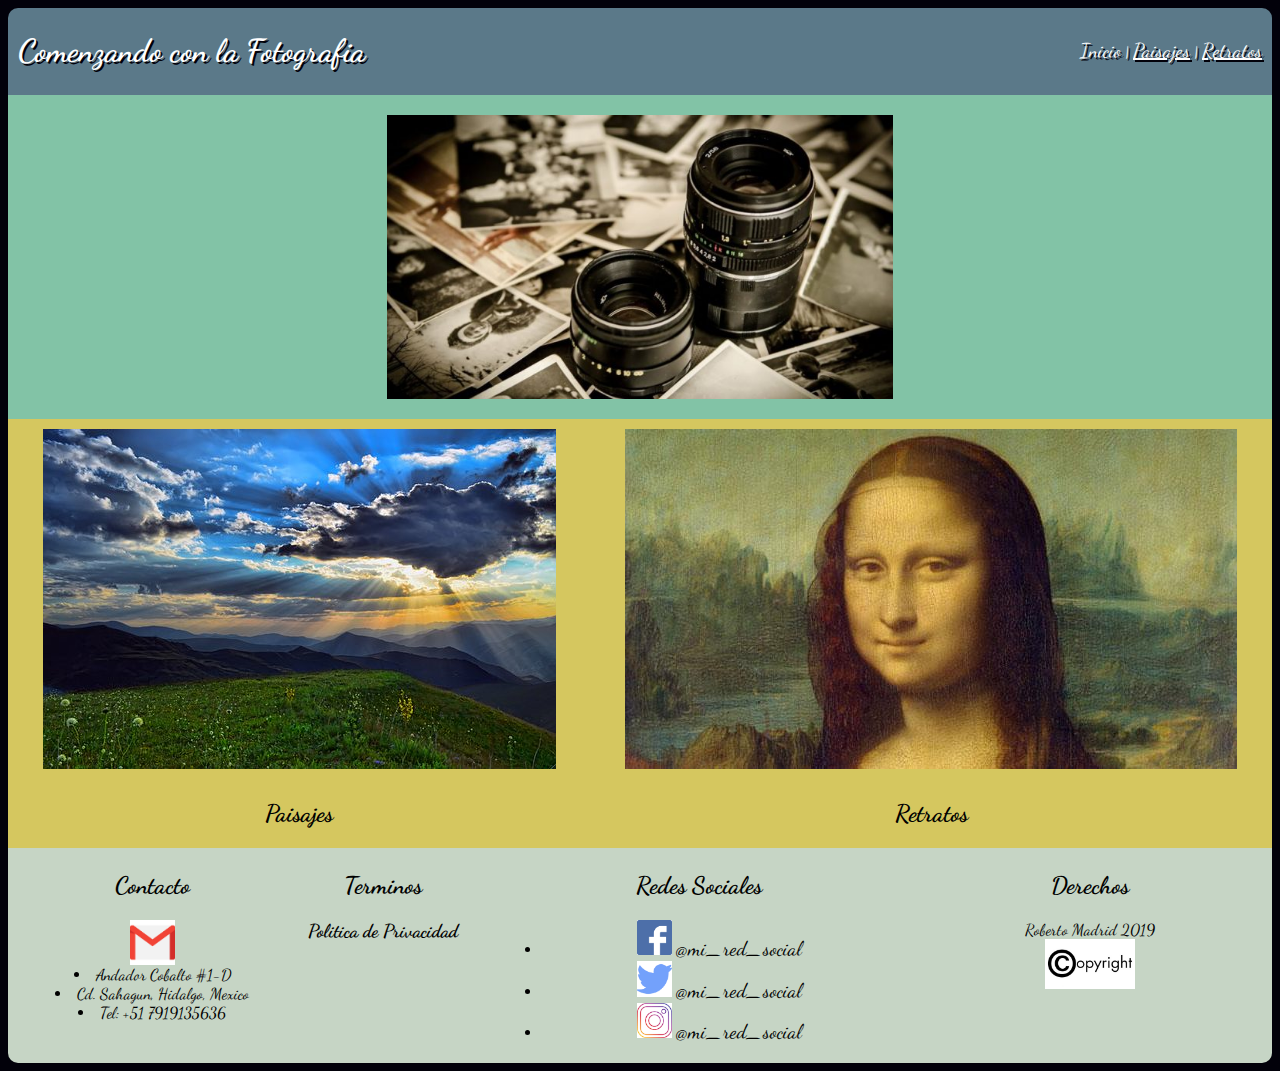
<file: Desarrollo Web Responsable Roberto Madrid/index.html>
<html>
	<head>
		<title>Comenzando con la fotografia</title>
    <meta charset="utf-8">
    <meta name="viewport" content="width=device-width,user-scalable=no">
		<link href="https://fonts.googleapis.com/css?family=Dancing+Script&display=swap" rel="stylesheet">
		<link rel="stylesheet" href="css/estilos.css">
	</head>
	<body>
			<header>
				<div>
					<h1>Comenzando con la Fotografia</h1>
				</div>
					<div>
					<a class="visitado" href="index.html">Inicio</a> |
					<a href="paisajes.html">Paisajes</a> |
					<a href="Retratos.html">Retratos</a>
          </div>
		 </header>

      <section>
		  	<article id="Logo">
			  	<img src="imagen/logo.jpg" alt="Imagen principal">
		  	</article>
	  	</section>

    <section class="contenedor1" role="main">
        <div >
					<a href="paisajes.html">
          	<img id="bloque1" src="imagen/logo_paisajes.jpg" >
					</a>
					<h2>Paisajes</h2>
			</div>
			<div>  <a href="retratos.html">
					<img id="bloque2" src="imagen/logo_retratos.png" >
				</a>
				<h2>Retratos</h2>
		 </div>
    </section>
		</div>
	</body>

  <footer>
      <div class="contenedor2" role="main">

          <div id="Contacto">
						<p>
						<h2>Contacto</h2>
						</p>
					   <a href="mailto:robertomad@gmail.com?subject=feedback">
              <img src="imagen/gmail.png" width="20%" height="auto"></a>
                <li>Andador Cobalto #1-D</li>
                <li>Cd. Sahagun, Hidalgo, Mexico</li>
                <li>Tel: +51 7919135636</li>
            </div>

          <div class="terminos">
						<p>
						<h2>Terminos</h2>
						</p>
					<h3>Politica de Privacidad</h3>
            </div>

          <div class="rsociales">
						<p>
						<h2>Redes Sociales</h2>
						</p>
					<ul>
					<li>

              <img src="imagen/facebook.png" width="10%" height="auto">
							<a href="http://facebook.com" target="_blank">@mi_red_social</a>
						</li>
						<li>
              <img src="imagen/twitter.png" width="10%" height="auto">
							<a href="http://twitter.com" target="_blank">@mi_red_social</a>
						</li>
						<li>
              <img src="imagen/instagram.png" width="10%" height="auto">
							<a href="http://instagram.com" target="_blank">@mi_red_social</a>
						</li>
					</ol>
					</div>

          <div class="derechos">
						<p>
						<h2>Derechos</h2>
						</p>
							<p>
                Roberto Madrid
                2019</p>
                <img src="imagen/copyr.png" width="30%" height="auto">
          </div>
      </div>
  </footer>
</html>
</file>
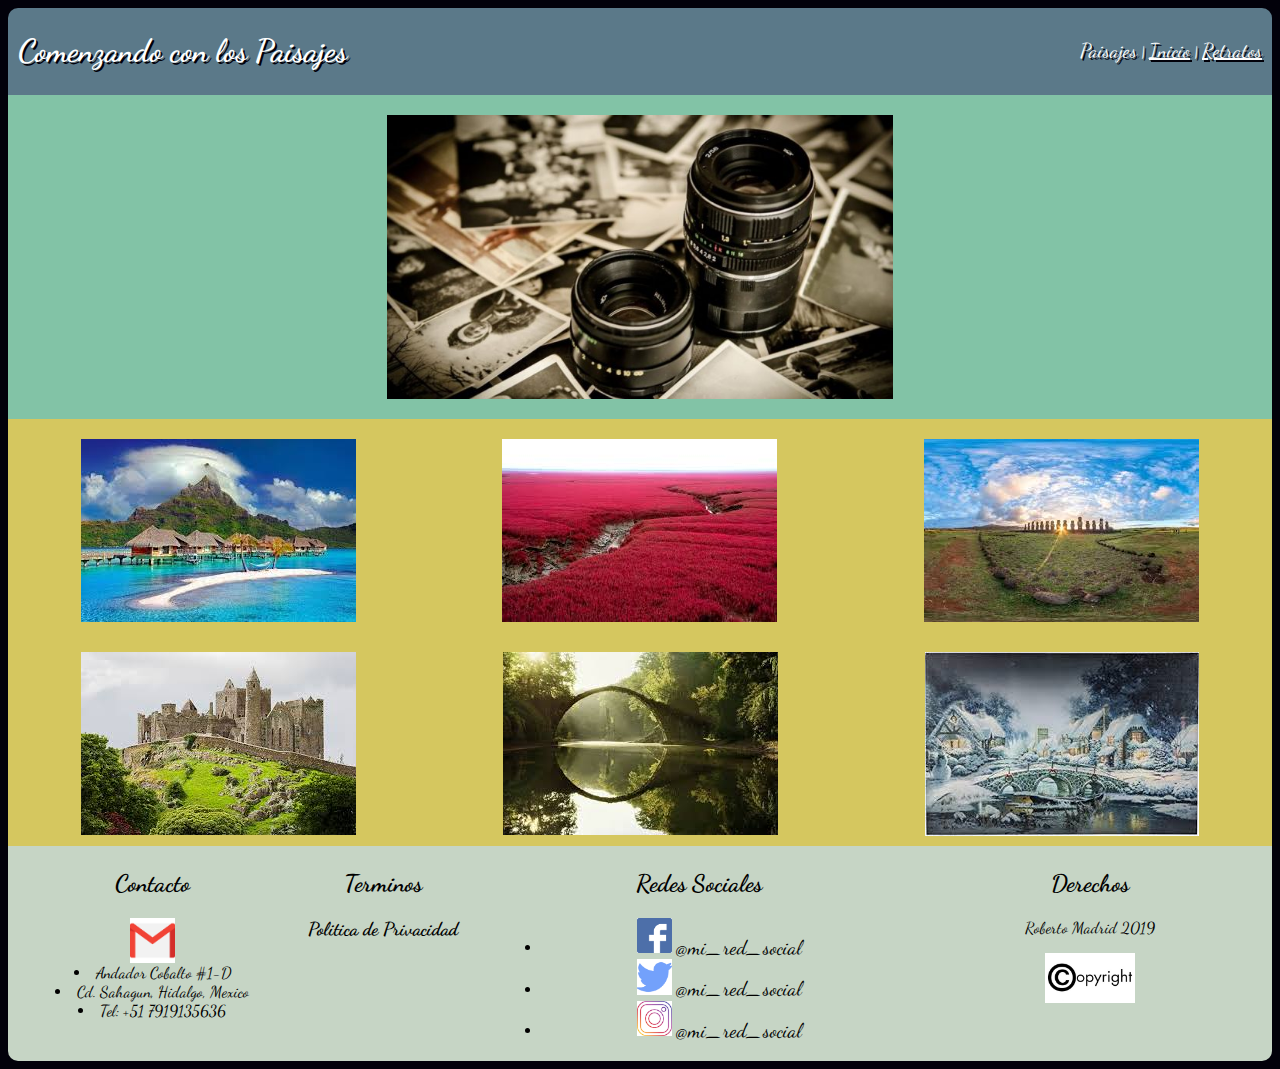
<file: Desarrollo Web Responsable Roberto Madrid/paisajes.html>
<html>
	<head>
		<title>Paisajes</title>
    <meta charset="utf-8">
    <meta name="viewport" content="width=device-width,user-scalable=no">
    <link href="https://fonts.googleapis.com/css?family=Dancing+Script&display=swap" rel="stylesheet">
    <link rel="stylesheet" href="css/estilos2.css">
	</head>
<body >
	 <header>
			<div>
				<h1>Comenzando con los Paisajes</h1>	</div>
			<div>
				<a class="visitado" href="paisajes.html">Paisajes</a> |
				<a href="index.html">Inicio</a> |
				<a href="Retratos.html">Retratos</a>
			</div>
	 </header>

	<section>
		<article id="Logo">
			<img src="imagen/logo.jpg" alt="Imagen principal">
		</article>
	</section>

<section>
    <div class="contenedor1" role="main">

        <div class="c1">
          <img src="imagen/paisaje01.jpg"></a></div>

        <div class="c2">
          <img src="imagen/paisaje02.jpg"></a></div>

        <div class="c3">
          <img src="imagen/paisaje03.jpg"></a></div>
    </div>

    <div class="contenedor2" role="main">
        <div class="c4">
          <img src="imagen/paisaje04.jpg"></a></div>

        <div class="c5">
          <img src="imagen/paisaje05.jpg"></a></div>

        <div class="c6">
          <img src="imagen/paisaje06.jpg"></a></div>
    </div>
</section>
	</body>
	<footer>
      <div class="contenedor3" role="main">

          <div id="Contacto">
						<p>
						<h2>Contacto</h2>
						</p>
					   <a href="mailto:robertomad@gmail.com?subject=feedback">
              <img src="imagen/gmail.png" width="20%" height="auto"></a>
                <li>Andador Cobalto #1-D</li>
                <li>Cd. Sahagun, Hidalgo, Mexico</li>
                <li>Tel: +51 7919135636</li>
            </div>

          <div class="terminos">
						<p>
						<h2>Terminos</h2>
						</p>
					<h3>Politica de Privacidad</h3>
            </div>

          <div class="rsociales">
						<p>
						<h2>Redes Sociales</h2>
						</p>
					<ul>
					<li>

              <img src="imagen/facebook.png" width="10%" height="auto">
							<a href="http://facebook.com" target="_blank">@mi_red_social</a>
						</li>
						<li>
              <img src="imagen/twitter.png" width="10%" height="auto">
							<a href="http://twitter.com" target="_blank">@mi_red_social</a>
						</li>
						<li>
              <img src="imagen/instagram.png" width="10%" height="auto">
							<a href="http://instagram.com" target="_blank">@mi_red_social</a>
						</li>
					</ol>
					</div>

          <div class="derechos">
						<p>
						<h2>Derechos</h2>
						</p>
							<p>
                Roberto Madrid
                2019</p>
                <img src="imagen/copyr.png" width="30%" height="auto">
          </div>
      </div>
  </footer>
</html>
</file>
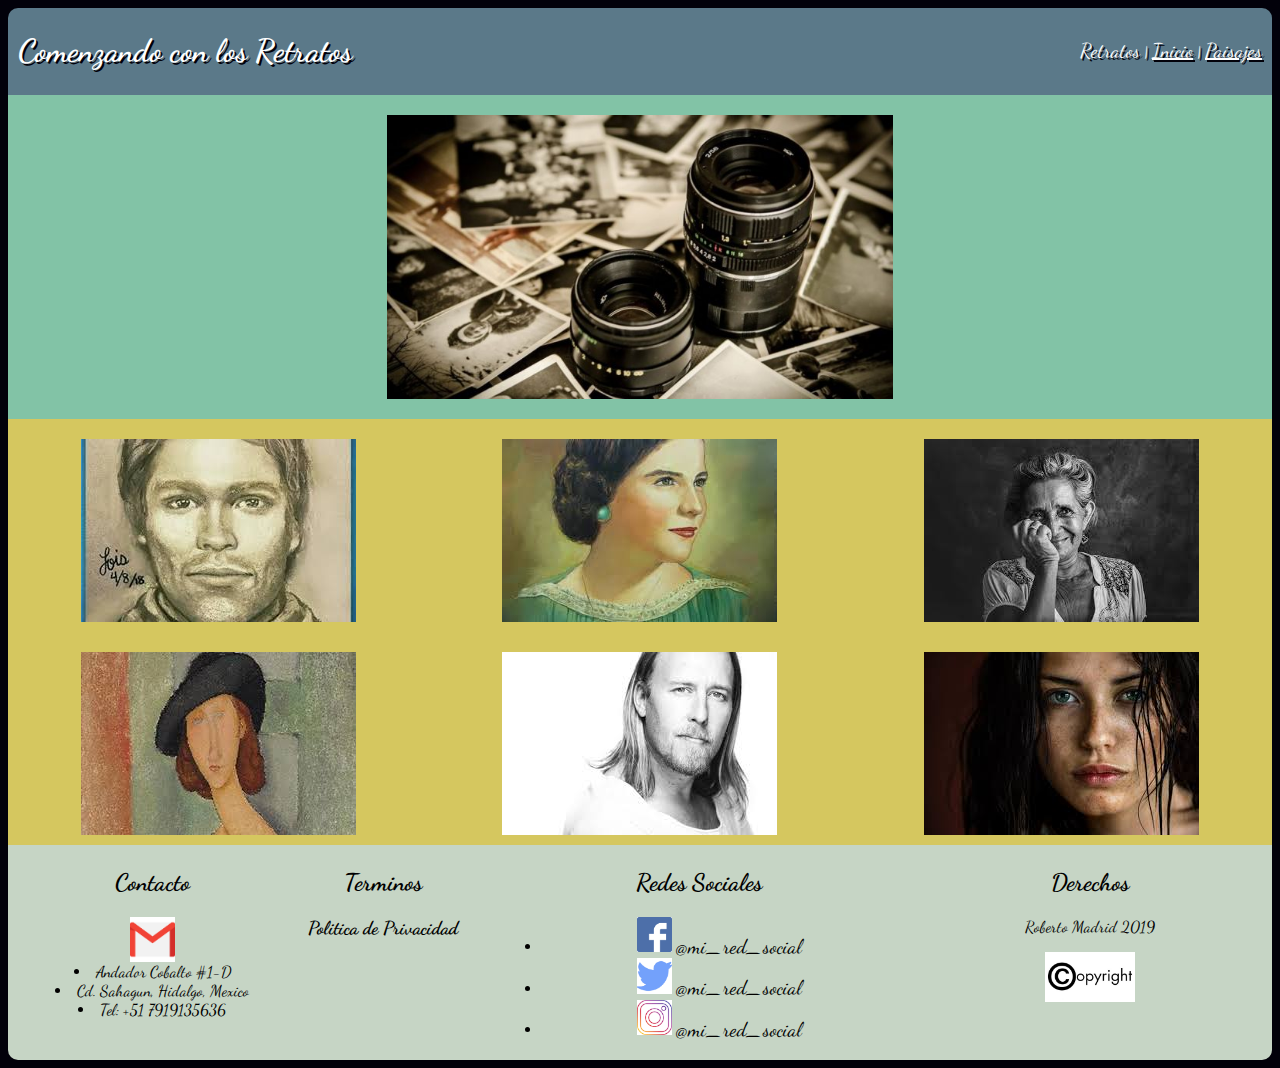
<file: Desarrollo Web Responsable Roberto Madrid/retratos.html>
<html>
	<head>
		<title>Retratos</title>
    <meta charset="utf-8">
    <meta name="viewport" content="width=device-width,user-scalable=no">
    <link href="https://fonts.googleapis.com/css?family=Dancing+Script&display=swap" rel="stylesheet">
    <link rel="stylesheet" href="css/estilos2.css">
	</head>

<body>
	<header>
			<div>
				<h1>Comenzando con los Retratos</h1>	</div>
			<div>
				<a class="visitado" href="Retratos.html">Retratos</a> |
				<a href="index.html">Inicio</a> |
				<a href="paisajes.html">Paisajes</a>
			</div>
	 </header>

	<section>
		<article id="Logo">
			<img src="imagen/logo.jpg" alt="Imagen principal">
		</article>
	</section>
<section>
    <div class="contenedor1" role="main">

        <div class="c1">
          <img src="imagen/retrato01.jpg"></a></div>

        <div class="c2">
          <img src="imagen/retrato02.jpg"></a></div>

        <div class="c3">
          <img src="imagen/retrato03.jpg"></a></div>

		</div>
		<div class="contenedor2" role="main">

        <div class="c4">
          <img src="imagen/retrato04.jpg"></a></div>

        <div class="c5">
          <img src="imagen/retrato05.jpg"></a></div>

        <div class="c6">
          <img src="imagen/retrato06.jpg"></a></div>
    </div>
</section>
	</body>
	<footer>
      <div class="contenedor3" role="main">

          <div id="Contacto">
						<p>
						<h2>Contacto</h2>
						</p>
					   <a href="mailto:robertomad@gmail.com?subject=feedback">
              <img src="imagen/gmail.png" width="20%" height="auto"></a>
                <li>Andador Cobalto #1-D</li>
                <li>Cd. Sahagun, Hidalgo, Mexico</li>
                <li>Tel: +51 7919135636</li>
            </div>

          <div class="terminos">
						<p>
						<h2>Terminos</h2>
						</p>
					<h3>Politica de Privacidad</h3>
            </div>

          <div class="rsociales">
						<p>
						<h2>Redes Sociales</h2>
						</p>
					<ul>
					<li>

              <img src="imagen/facebook.png" width="10%" height="auto">
							<a href="http://facebook.com" target="_blank">@mi_red_social</a>
						</li>
						<li>
              <img src="imagen/twitter.png" width="10%" height="auto">
							<a href="http://twitter.com" target="_blank">@mi_red_social</a>
						</li>
						<li>
              <img src="imagen/instagram.png" width="10%" height="auto">
							<a href="http://instagram.com" target="_blank">@mi_red_social</a>
						</li>
					</ol>
					</div>

          <div class="derechos">
						<p>
						<h2>Derechos</h2>
						</p>
							<p>
                Roberto Madrid
                2019</p>
                <img src="imagen/copyr.png" width="30%" height="auto">
          </div>
      </div>
  </footer>
</html>
</file>
<file: Desarrollo Web Responsable Roberto Madrid/css/estilos.css>
header {
	background-color: #5b7989;
	text-align: center;
	color: white;
	text-shadow: 2px 2px #02010a;
	padding: 3px 10px;
	border-radius: 10px 10px 0px 0px;
	display: flex;
	flex-direction: row;
	justify-content: space-between;
	align-items: center;
	transition: background 1s;
	animation: Slide-in 1s;
}
body{
	color: white;
	font-family: 'Dancing Script';
	background: #02010a;
	}

.visitado{
    font-size: 20px;
		text-decoration: none;
}
div a{
	color:white;
	font-size: 20px;
}
section article{
  background-color: #82c3a6;
	text-align: center;
	width: 100%;
}
#logo img{
	width: 40%;
	margin-top: 20px;
	margin-bottom: 20px;
}
.contenedor1{
	color: black;
	background-color: #d5c75f;
	margin: auto;
	text-align: center;
	display: flex;
	flex-direction:row;
	justify-content: space-around;
	width: 100%;
}
#bloque1, #bloque2{
	transition: transform 0.5s;
	margin-top: 10px;
	margin-bottom: 10px;
	color: black;
	border: 1px;
	width: 100%;
}
#bloque1:hover{
	text-align: center;
	transform: rotate(10deg);
	shadow: #82c3a6;
	border: 2px;
}
#bloque2:hover{
	text-align: center;
	transform: translate(20px, -5px);
	shadow: #82c3a6;
	border: 2px;
}
footer{
	font-family: 'Dancing Script';
	background-color: #C6d5c5;
	text-align:center;
	color: black;
	padding: 3px 10px;
	border-radius: 0 0 10px 10px;
}
.contenedor2{
	margin: auto;
	text-align: center;
	display: flex;
	flex-direction:row;
	justify-content: space-around;
	width: 100%;
}
.contacto p, .rsociales a {
	margin: auto;
	text-align: left;
	color: black;
	text-decoration: none;
}
.rsociales img:hover{
	text-align: center;
	text-decoration: none;
	transform: rotate(10deg);
	shadow: #82c3a6;
	border: 2px;
	color: black;
}
.derechos p{
	margin: auto;
	text-align: center;
	color: black;
}

@-webkit-keyframes Slide-in{
	0%{
		margin-top: 150%;
	}
	60%{
		margin-top: -5%;
	}
	100%{
		margin-top: 0%;
	}
}
@media (max-width:900px){
	header {
		display: flex;
		flex-direction: column;
}
.visitado{
    font-size: 20px;
		text-decoration: none;
}
div a{
	color:white;
	font-size: 20px;
}
	#logo img{
		width: 80%;
		margin-top: 20px;
		margin-bottom: 20px;
	}
	.contenedor1{
		background-color: #d5c75f;
		margin: auto;
		text-align: center;
		text-decoration: underline;
		display: flex;
		flex-direction:column;
		justify-content: space-around;
		width: 100%;
	}
		.contenedor2{
		margin: auto;
		text-align: center;
		display: flex;
		flex-direction:column;
		justify-content: space-around;
		width: 100%;
	}
	#bloque1, #bloque2{
		transition: transform 0.5s;
		margin-top: 20px;
		margin-bottom: 10px;
		color: black;
		border: 1px;
		width: 80%;
	}
	}
</file>
<file: Desarrollo Web Responsable Roberto Madrid/css/estilos2.css>
header{
	background-color: #5b7989;
	text-align: center;

	color: white;
	text-shadow: 2px 2px #02010a;
	padding: 3px 10px;
	border-radius: 10px 10px 0px 0px;
	display: flex;
	flex-direction: row;
	justify-content: space-between;
	align-items: center;
	transition: background 1s;
	animation: Slide-in 1s;
}
body{
	font-family: 'Dancing Script';
  background: #02010a;
	color: white;
}
.visitado{
    font-size: 20px;
		text-decoration: none;
}
div a{
	color:white;
	font-size: 20px;
}
section article{
  background-color: #82c3a6;
	text-align: center;
	width: 100%;
}

#Logo img{
	width: 40%;
	margin-top: 20px;
	margin-bottom: 20px;
}
.contenedor1, .contenedor2{
	background-color: #d5c75f;
	text-align: center;
	display: flex;
	flex-direction:row;
	justify-content: space-around;
	width: 100%;
}

.c1, .c2, .c3, .c4, .c5, .c6{
	margin: 20px 5px 10px 5px;
	color: #02010a;
	shadow: 2px;
}

.c1 img:hover{
	filter: blur(10px);
}
.c2:hover,.c4:hover,.c6:hover{
	filter: grayscale(100%);
}
.c3 img:hover{
	filter: sepia(90%);
}
footer{
	font-family: 'Dancing Script';
	background-color: #C6d5c5;
	text-align:center;
	color: black;
	padding: 3px 10px;
	border-radius: 0 0 10px 10px;
}
.contenedor3{
	margin: auto;
	text-align: center;
	display: flex;
	flex-direction:row;
	justify-content: space-around;
	width: 100%;
}
.contacto p, .rsociales a {
	text-decoration: none;
	text-align: center;
	color: black;
}
.rsociales img:hover{
  text-align: center;
	transform: rotate(10deg);
	shadow: #82c3a6;

}
.derechos p{
	text-align: center;
	color: black;
}
@-webkit-keyframes Slide-in{
	0%{
		margin-top: 150%;
	}
	60%{
		margin-top: -5%;
	}
	100%{
		margin-top: 0%;
	}
}
@media (max-width:900px){
	header {
		display: flex;
		flex-direction: column;
}
.visitado{
    font-size: 20px;
		text-decoration: none;
}
div a{
	color:white;
	font-size: 20px;
}
	#logo img{
			width: 80%;
			margin-top: 20px;
			margin-bottom: 20px;
		}
		.contenedor1, .contenedor2{
			background-color: #d5c75f;
			margin: auto;
			text-align: center;
			text-decoration: underline;
			display: flex;
			flex-direction:column;
			justify-content: space-around;
			width: 100%;
		}
		.contenedor3{
			margin: auto;
			text-align: center;
			display: flex;
			flex-direction: column;
			justify-content: space-around;
			width: 100%;
		}
#bloque1, #bloque2{
			transition: transform 0.5s;
			margin-top: 20px;
			margin-bottom: 10px;
			color: black;
			border: 1px;
			width: 80%;
		}
}

footer{
	font-family: 'Dancing Script';
	background-color: #C6d5c5;
	text-align:center;
	color: black;
	padding: 3px 10px;
	border-radius: 0 0 10px 10px;
}
.rsociales img:hover{
	text-align: center;
	transform: rotate(10deg);
	shadow: #82c3a6;
	border: 2px;

}
.derechos p, .contacto p{
	text-align: center;
	color: black;
}
#Retratos, #Paisajes img{
	shadow: 2px #02010a;
}
</file>
